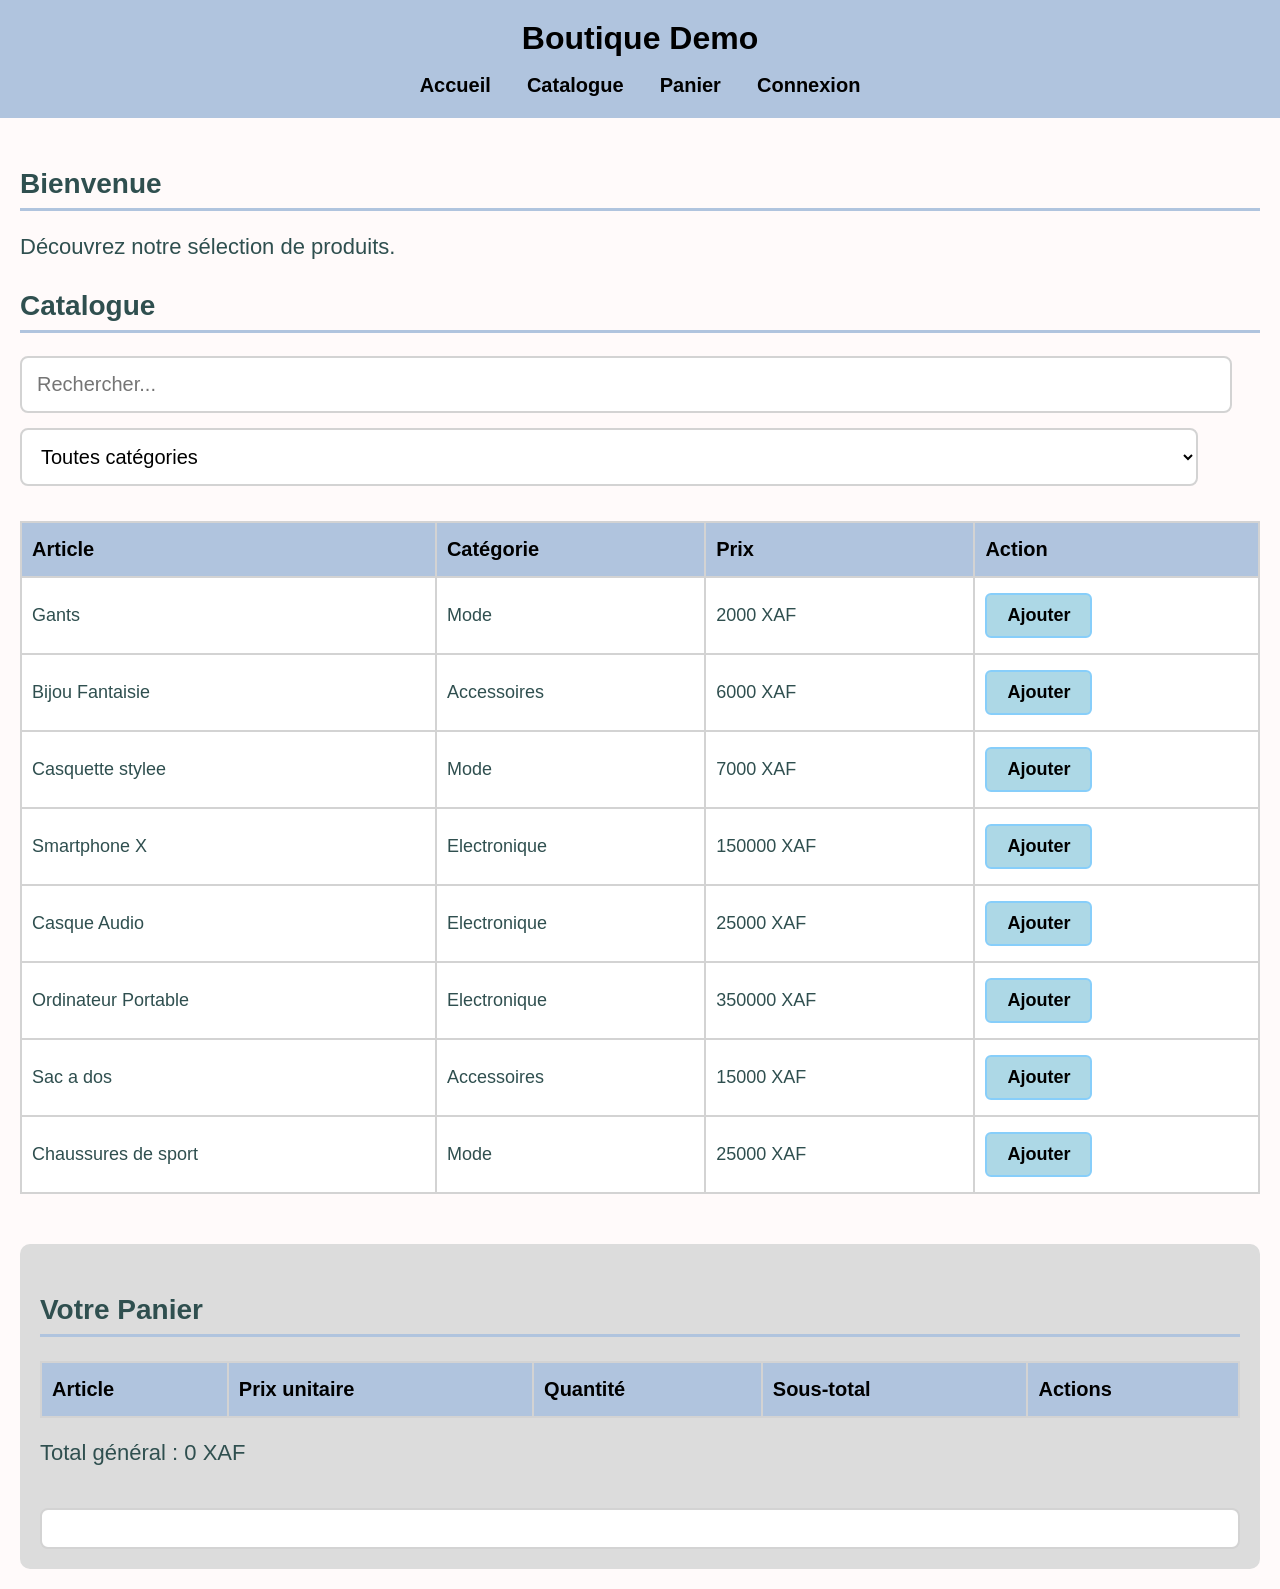
<file: index.html>
<!DOCTYPE html>
<html lang="fr">
<head>
    <meta charset="UTF-8">
    <title>Boutique Demo - Accueil</title>
    <link rel="stylesheet" href="Style.css">
</head>
<body>
            <header>
        <h1>Boutique Demo</h1>
        <ul>
            <li><a href="#">Accueil</a></li>
            <li><a href="#catalogue">Catalogue</a></li>
            <li><a href="#panier">Panier</a></li>
            <li><a href="connexion.html">Connexion</a></li>
        </ul>
    </header>
    <main>
        <section id="bienvenue">
            <h2>Bienvenue</h2>
            <p>Découvrez notre sélection de produits.</p>
        </section>

        <section id="catalogue">
            <h2>Catalogue</h2>
            
            <div class="zone-filtres">
                <input type="text" id="barre-recherche" placeholder="Rechercher...">
                <select id="choix-categorie">
                    <option value="toutes">Toutes catégories</option>
                    <option value="Mode">Mode</option>
                    <option value="Accessoires">Accessoires</option>
                </select>
            </div>

            <div id="charge_produit"></div>
        </section>

        <section id="panier">
            <h2>Votre Panier</h2>
            <table border="1">
                <thead>
                    <tr>
                        <th>Article</th>
                        <th>Prix unitaire</th>
                        <th>Quantité</th>
                        <th>Sous-total</th>
                        <th>Actions</th>
                    </tr>
                </thead>
                <tbody id="lignes-du-panier"></tbody>
            </table>

            <p>Total général : <span id="total-panier">0</span> XAF</p>
            <button id="vider-panier">Vider le panier</button>
        </section>
    </main>

    <script src="shop.js"></script>
</body>
</html>
</file>
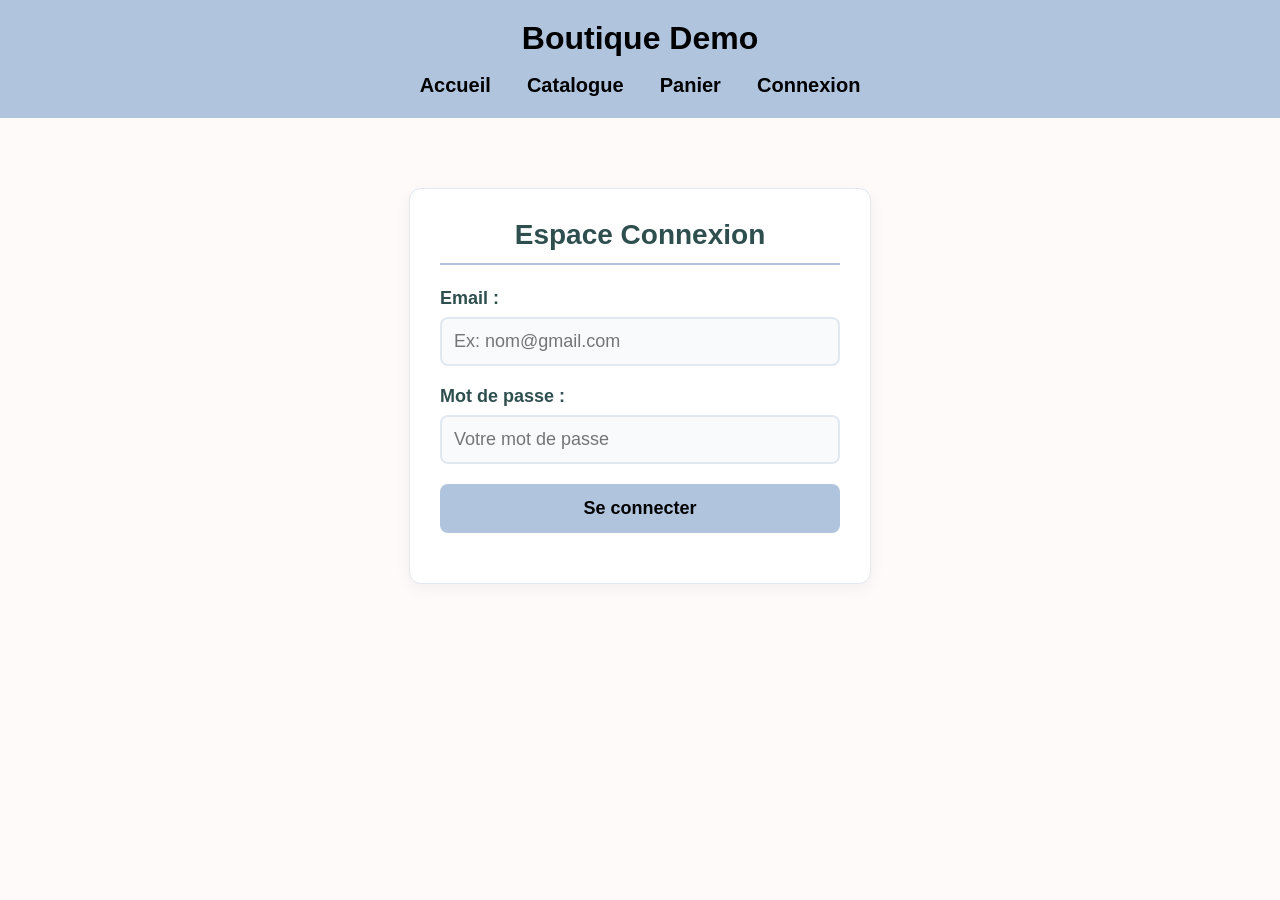
<file: connexion.html>
<!DOCTYPE html>
<html lang="fr">
<head>
    <meta charset="UTF-8">
    <title>Connexion - Boutique Demo</title>
    <link rel="stylesheet" href="Style.css">
</head>
<body>
    <header>
        <h1>Boutique Demo</h1>
        <ul>
            <li><a href="index.html">Accueil</a></li>
            <li><a href="index.html#catalogue">Catalogue</a></li>
            <li><a href="index.html#panier">Panier</a></li>
            <li><a href="#">Connexion</a></li>
        </ul>
    </header>

    <main>
        <div class="boite-connexion">
            <h2>Espace Connexion</h2>
            
            <form onsubmit="verifierConnexion(event)">
                <div class="groupe-champ">
                    <label for="email">Email :</label>
                    <input type="text" id="email" placeholder="Ex: nom@gmail.com" required>
                </div>

                <div class="groupe-champ">
                    <label for="mdp">Mot de passe :</label>
                    <input type="password" id="mdp" placeholder="Votre mot de passe" required>
                </div>

                <button type="submit" class="bouton-connexion">Se connecter</button>
            </form>

            <div id="message-retour" style="margin-top: 20px; text-align: center; font-weight: bold;"></div>
        </div>
    </main>

    <script src="auth.js"></script>
</body>
</html>
</file>
<file: Style.css>
body {
    font-family: Arial, sans-serif;
    margin: 0;
    padding: 0;
    background-color: snow;
    color: darkslategray;
    font-size: 22px;
}

header {
    background-color: lightsteelblue;
    color: black;
    padding: 20px;
    text-align: center;
}

header h1 {
    margin: 0;
    font-size: 32px;
    color: black;
}
header ul {
    list-style: none;
    padding: 0;
    margin: 15px 0 0 0;
}

header ul li {
    display: inline;
    margin: 0 15px;
}

header ul li a {
    color: black;
    text-decoration: none;
    font-weight: bold;
    font-size: 20px;
}

main {
    padding: 20px;
}

h2 {
    color: darkslategrey;
    font-size: 28px;
    border-bottom: 3px solid lightsteelblue;
    padding-bottom: 8px;
    margin-top: 30px;
}
.zone-filtres {
    margin-bottom: 20px;
}
#barre-recherche, #choix-categorie {
    padding: 15px;
    font-size: 20px;
    width: 95%;
    margin-bottom: 15px;
    border: 2px solid lightgray;
    border-radius: 8px;
    background-color: white;
}
table {
    width: 100%;
    border-collapse: collapse;
    margin-top: 20px;
    background-color: white;
    font-size: 18px;
}
th, td {
    border: 2px solid lightgray;
    padding: 15px 10px;
    text-align: left;
}
th {
    background-color: lightsteelblue;
    color: black;
    font-size: 20px;
}
button {
    background-color: lightblue;
    color: black;
    border: 2px solid lightskyblue;
    padding: 10px 20px;
    font-size: 18px;
    border-radius: 6px;
    font-weight: bold;
    cursor: pointer;
}

#panier {
    margin-top: 50px;
    padding: 20px;
    background-color: gainsboro;
    border-radius: 10px;
}

#panier button {
    padding: 8px 15px;
    font-size: 18px;
    margin-right: 5px;
    background-color: white;
    border: 2px solid lightgray;
}

#vider-panier {
    background-color: indianred;
    color: white;
    border: none;
    padding: 15px;
    font-size: 20px;
    border-radius: 8px;
    margin-top: 20px;
    width: 100%;
    font-weight: bold;
}
html {
    scroll-behavior: smooth;
}
/* --- Style de la page de Connexion --- */

.boite-connexion {
    max-width: 400px;
    margin: 50px auto;
    background-color: white;
    padding: 30px;
    border-radius: 12px;
    box-shadow: 0 4px 15px rgba(0, 0, 0, 0.05);
    border: 1px solid #e2e8f0;
}

.boite-connexion h2 {
    margin-top: 0;
    text-align: center;
    border-bottom: 2px solid lightsteelblue;
    padding-bottom: 12px;
    color: darkslategrey;
}

.groupe-champ {
    margin-bottom: 20px;
}

.groupe-champ label {
    display: block;
    margin-bottom: 8px;
    font-size: 18px;
    font-weight: bold;
    color: darkslategray;
}
.groupe-champ input {
    width: 100%;
    padding: 12px;
    font-size: 18px;
    border: 2px solid #e2e8f0;
    border-radius: 8px;
    box-sizing: border-box;
    background-color: #f8fafc;
}
.groupe-champ input:focus {
    border-color: lightsteelblue;
    outline: none;
    background-color: white;
}
.bouton-connexion {
    width: 100%;
    padding: 14px;
    font-size: 18px;
    background-color: lightsteelblue;
    color: black;
    border: none;
    border-radius: 8px;
    font-weight: bold;
    cursor: pointer;
}
</file>
